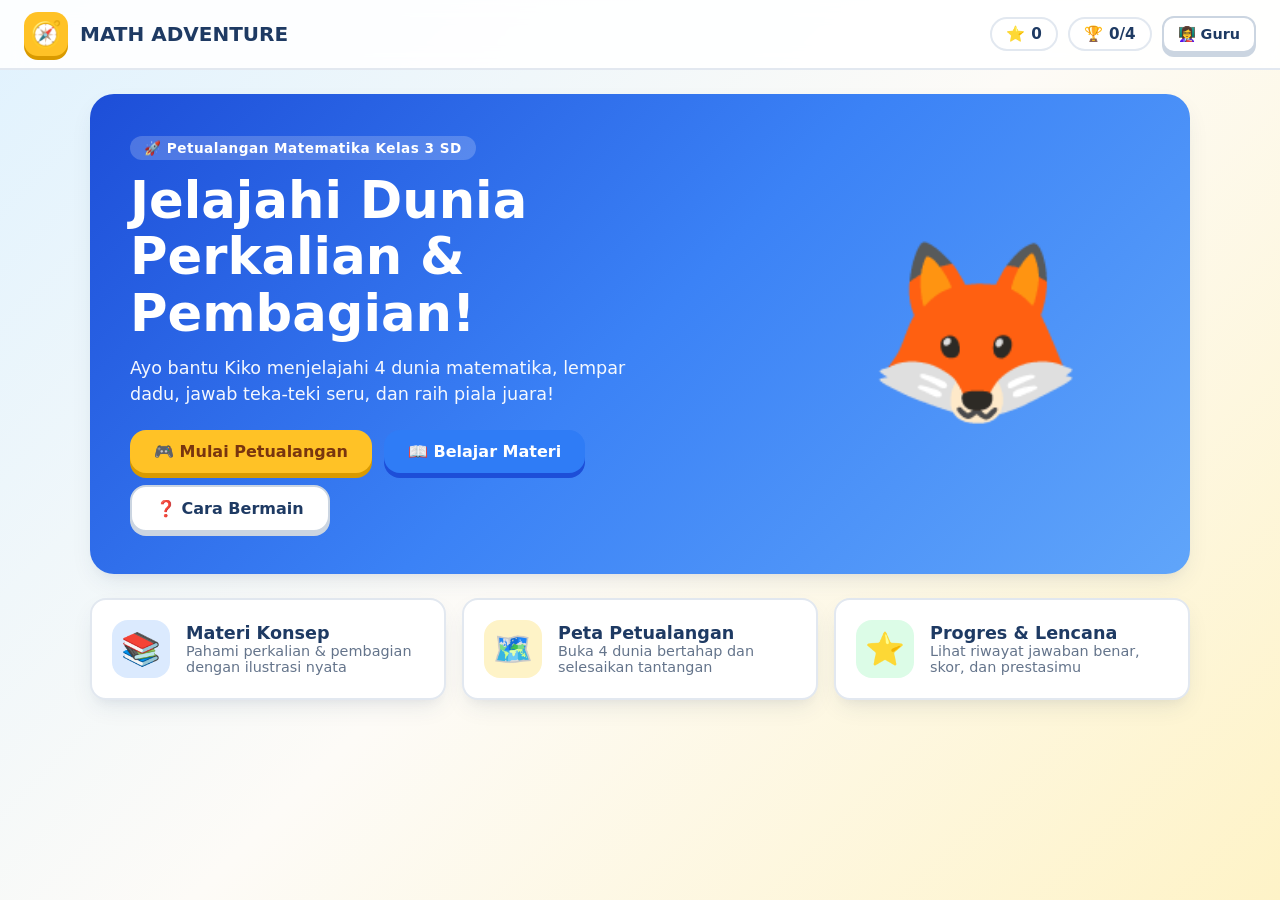
<file: public/assets/aistudio/ai_studio_code_fa7a75df.html>
<!DOCTYPE html>
<html lang="id">
<head>
<meta charset="UTF-8">
<meta name="viewport" content="width=device-width, initial-scale=1.0">
<title>Math Adventure — Petualangan Matematika Kelas 3 SD</title>
<style>
:root {
  --navy: #1e3a63;
  --blue: #2f7cf6;
  --sky: #e9f4ff;
  --yellow: #ffc226;
  --yellow-dark: #d99a00;
  --green: #2ecc71;
  --green-dark: #27ae60;
  --coral: #ff6b6b;
  --purple: #8e44ad;
  --bg-gradient: linear-gradient(135deg, #e0f2fe 0%, #fdfbf7 50%, #fef3c7 100%);
  --card-bg: #ffffff;
  --ink: #1f2937;
  --muted: #64748b;
  --radius-lg: 24px;
  --radius-md: 16px;
  --shadow: 0 10px 25px -5px rgba(30, 58, 99, 0.1), 0 8px 10px -6px rgba(30, 58, 99, 0.05);
  --shadow-press: 0 4px 0 rgba(0,0,0,0.18);
}

* { box-sizing: border-box; margin: 0; padding: 0; }
body {
  font-family: 'Nunito', 'Segoe UI', system-ui, -apple-system, sans-serif;
  background: var(--bg-gradient);
  color: var(--ink);
  min-height: 100vh;
  display: flex;
  flex-direction: column;
}

button { font: inherit; cursor: pointer; border: none; }
button:active { transform: translateY(2px); }

/* TOPBAR */
.topbar {
  display: flex;
  align-items: center;
  justify-content: space-between;
  padding: 12px 24px;
  background: rgba(255, 255, 255, 0.9);
  backdrop-filter: blur(10px);
  position: sticky;
  top: 0;
  z-index: 100;
  border-bottom: 2px solid #e2e8f0;
}
.brand {
  display: flex;
  align-items: center;
  gap: 12px;
  font-size: 1.25rem;
  font-weight: 900;
  color: var(--navy);
}
.brand-icon {
  background: var(--yellow);
  width: 44px;
  height: 44px;
  border-radius: 14px;
  display: grid;
  place-items: center;
  font-size: 1.6rem;
  box-shadow: 0 4px 0 var(--yellow-dark);
}
.top-stats {
  display: flex;
  align-items: center;
  gap: 10px;
}
.stat-chip {
  background: #ffffff;
  border: 2px solid #e2e8f0;
  border-radius: 999px;
  padding: 6px 14px;
  font-weight: 800;
  color: var(--navy);
  display: flex;
  align-items: center;
  gap: 6px;
  font-size: 0.95rem;
}

/* CONTAINER & VIEWS */
main {
  flex: 1;
  max-width: 1140px;
  width: 100%;
  margin: 0 auto;
  padding: 24px 20px 48px;
}
.view { display: none; animation: fadeIn 0.25s ease-out; }
.view.active { display: block; }
@keyframes fadeIn { from { opacity: 0; transform: translateY(6px); } to { opacity: 1; transform: none; } }

/* BUTTONS */
.btn {
  display: inline-flex;
  align-items: center;
  justify-content: center;
  gap: 8px;
  padding: 12px 24px;
  border-radius: var(--radius-md);
  font-weight: 800;
  transition: all 0.15s ease;
  box-shadow: var(--shadow-press);
  text-decoration: none;
}
.btn-yellow { background: var(--yellow); color: #78350f; box-shadow: 0 5px 0 var(--yellow-dark); }
.btn-yellow:hover { filter: brightness(1.05); }
.btn-blue { background: var(--blue); color: white; box-shadow: 0 5px 0 #1d4ed8; }
.btn-blue:hover { filter: brightness(1.08); }
.btn-green { background: var(--green); color: white; box-shadow: 0 5px 0 var(--green-dark); }
.btn-coral { background: var(--coral); color: white; box-shadow: 0 5px 0 #e04848; }
.btn-outline { background: white; border: 2px solid #cbd5e1; color: var(--navy); box-shadow: 0 4px 0 #cbd5e1; }
.btn-sm { padding: 8px 14px; font-size: 0.9rem; border-radius: 12px; }
.btn-back { background: transparent; color: var(--blue); font-weight: 800; padding: 6px 0; margin-bottom: 14px; box-shadow: none; }

/* HERO SECTION */
.hero-card {
  background: linear-gradient(135deg, #1d4ed8 0%, #3b82f6 50%, #60a5fa 100%);
  color: white;
  border-radius: var(--radius-lg);
  padding: 42px 40px;
  display: grid;
  grid-template-columns: 1.3fr 0.7fr;
  align-items: center;
  gap: 24px;
  box-shadow: var(--shadow);
  position: relative;
  overflow: hidden;
}
.hero-badge {
  display: inline-block;
  background: rgba(255,255,255,0.2);
  padding: 4px 14px;
  border-radius: 999px;
  font-size: 0.85rem;
  font-weight: 800;
  margin-bottom: 12px;
  letter-spacing: 0.5px;
}
.hero-card h1 { font-size: clamp(2rem, 4vw, 3.2rem); line-height: 1.1; margin-bottom: 14px; }
.hero-card p { font-size: 1.1rem; line-height: 1.5; opacity: 0.95; margin-bottom: 22px; max-width: 500px; }
.hero-actions { display: flex; flex-wrap: wrap; gap: 12px; }
.hero-mascot { font-size: clamp(7rem, 14vw, 11rem); text-align: center; animation: float 3s ease-in-out infinite; }
@keyframes float { 0%, 100% { transform: translateY(0); } 50% { transform: translateY(-10px); } }

/* QUICK NAV / MENU CARDS */
.menu-grid {
  display: grid;
  grid-template-columns: repeat(auto-fit, minmax(240px, 1fr));
  gap: 16px;
  margin-top: 24px;
}
.menu-card {
  background: white;
  border: 2px solid #e2e8f0;
  border-radius: var(--radius-md);
  padding: 20px;
  display: flex;
  align-items: center;
  gap: 16px;
  cursor: pointer;
  transition: transform 0.15s, border-color 0.15s;
  box-shadow: var(--shadow);
}
.menu-card:hover { transform: translateY(-3px); border-color: var(--blue); }
.menu-icon {
  width: 58px;
  height: 58px;
  border-radius: 16px;
  display: grid;
  place-items: center;
  font-size: 2rem;
  flex-shrink: 0;
}

/* WORLDS SELECTOR */
.world-grid {
  display: grid;
  grid-template-columns: repeat(auto-fit, minmax(260px, 1fr));
  gap: 20px;
  margin-top: 20px;
}
.world-card {
  background: white;
  border-radius: var(--radius-lg);
  border: 3px solid #e2e8f0;
  padding: 22px;
  position: relative;
  display: flex;
  flex-direction: column;
  justify-content: space-between;
  box-shadow: var(--shadow);
  transition: all 0.2s;
}
.world-card.locked { opacity: 0.65; filter: grayscale(0.5); }
.world-card:not(.locked):hover { transform: translateY(-4px); border-color: var(--blue); }
.world-header { display: flex; gap: 14px; align-items: center; margin-bottom: 12px; }
.world-art {
  width: 72px;
  height: 72px;
  border-radius: 18px;
  display: grid;
  place-items: center;
  font-size: 2.8rem;
}
.world-tag {
  display: inline-block;
  font-size: 0.75rem;
  font-weight: 800;
  padding: 3px 10px;
  border-radius: 999px;
  background: #f1f5f9;
  color: var(--muted);
  margin-bottom: 4px;
}

/* GAME BOARD LAYOUT */
.game-container {
  display: grid;
  grid-template-columns: 1.6fr 0.85fr;
  gap: 24px;
  align-items: start;
}
.board-wrapper {
  background: #ffffff;
  border-radius: var(--radius-lg);
  padding: 16px;
  border: 4px solid #cbd5e1;
  box-shadow: var(--shadow);
}
.board-grid {
  display: grid;
  grid-template-columns: repeat(5, 1fr);
  gap: 8px;
}
.board-tile {
  aspect-ratio: 1;
  background: #f8fafc;
  border: 2px solid #e2e8f0;
  border-radius: 16px;
  display: flex;
  flex-direction: column;
  align-items: center;
  justify-content: center;
  position: relative;
  font-weight: 900;
  font-size: 0.85rem;
  color: var(--navy);
  transition: all 0.2s;
}
.board-tile .tile-icon { font-size: 1.6rem; margin-bottom: 2px; }
.board-tile.start-tile { background: #dcfce7; border-color: #86efac; color: #166534; }
.board-tile.finish-tile { background: #fef08a; border-color: #fde047; color: #854d0e; }
.board-tile.challenge-tile { background: #eff6ff; border-color: #bfdbfe; color: #1e40af; }
.board-tile.star-tile { background: #fff7ed; border-color: #fed7aa; color: #9a3412; }
.board-tile.mystery-tile { background: #faf5ff; border-color: #e9d5ff; color: #6b21a8; }

.player-pion {
  position: absolute;
  font-size: 2rem;
  filter: drop-shadow(0 4px 6px rgba(0,0,0,0.3));
  transition: all 0.3s cubic-bezier(0.34, 1.56, 0.64, 1);
  animation: bouncePion 1s infinite alternate;
  z-index: 10;
}
@keyframes bouncePion { from { transform: translateY(0); } to { transform: translateY(-4px); } }

/* SIDE PANEL (DICE & MISSION) */
.side-panel { display: flex; flex-direction: column; gap: 16px; }
.card-panel {
  background: white;
  border-radius: var(--radius-lg);
  padding: 20px;
  border: 2px solid #e2e8f0;
  box-shadow: var(--shadow);
}
.dice-box {
  background: #f8fafc;
  border: 3px dashed #cbd5e1;
  border-radius: var(--radius-md);
  padding: 18px;
  text-align: center;
  margin: 12px 0;
}
.dice-display {
  font-size: 4.5rem;
  line-height: 1;
  display: inline-block;
  transition: transform 0.4s ease;
}
.dice-rolling { animation: rollAnim 0.4s infinite; }
@keyframes rollAnim { 0% { transform: rotate(0deg) scale(0.9); } 50% { transform: rotate(180deg) scale(1.15); } 100% { transform: rotate(360deg) scale(0.9); } }

.progress-bar-bg {
  background: #e2e8f0;
  height: 12px;
  border-radius: 999px;
  overflow: hidden;
  margin: 8px 0;
}
.progress-bar-fill {
  background: linear-gradient(90deg, #22c55e, #16a34a);
  height: 100%;
  width: 0%;
  transition: width 0.3s ease;
}

/* LESSON SECTION */
.lesson-tabs { display: flex; gap: 8px; margin-bottom: 20px; flex-wrap: wrap; }
.lesson-content {
  background: white;
  border-radius: var(--radius-lg);
  padding: 28px;
  border: 2px solid #e2e8f0;
  box-shadow: var(--shadow);
}
.concept-demo {
  background: #f0fdf4;
  border: 2px dashed #86efac;
  border-radius: var(--radius-md);
  padding: 20px;
  margin: 18px 0;
  text-align: center;
}
.demo-group {
  display: inline-flex;
  gap: 6px;
  background: white;
  border: 2px solid #cbd5e1;
  border-radius: 14px;
  padding: 10px 14px;
  margin: 6px;
  font-size: 1.8rem;
}

/* BADGES & PROGRESS VIEW */
.badges-grid {
  display: grid;
  grid-template-columns: repeat(auto-fit, minmax(140px, 1fr));
  gap: 14px;
  margin-top: 14px;
}
.badge-card {
  background: white;
  border: 2px solid #e2e8f0;
  border-radius: var(--radius-md);
  padding: 14px;
  text-align: center;
  transition: all 0.2s;
}
.badge-card.unlocked { border-color: var(--yellow); background: #fffdf5; }
.badge-card.locked { opacity: 0.45; filter: grayscale(1); }
.badge-icon { font-size: 2.6rem; margin-bottom: 4px; }

/* MODALS */
.modal-overlay {
  position: fixed;
  inset: 0;
  background: rgba(15, 23, 42, 0.65);
  backdrop-filter: blur(4px);
  display: none;
  place-items: center;
  padding: 18px;
  z-index: 200;
}
.modal-overlay.active { display: grid; }
.modal-box {
  background: white;
  border-radius: var(--radius-lg);
  max-width: 520px;
  width: 100%;
  padding: 28px;
  box-shadow: 0 20px 40px rgba(0,0,0,0.25);
  animation: popUp 0.25s cubic-bezier(0.18, 0.89, 0.32, 1.28);
}
@keyframes popUp { from { opacity: 0; transform: scale(0.9); } to { opacity: 1; transform: scale(1); } }
.question-art {
  font-size: 2.2rem;
  text-align: center;
  background: #f1f5f9;
  border-radius: 14px;
  padding: 12px;
  margin: 12px 0;
}
.options-grid {
  display: grid;
  grid-template-columns: 1fr 1fr;
  gap: 10px;
  margin: 16px 0;
}
.option-btn {
  background: #f8fafc;
  border: 2px solid #cbd5e1;
  border-radius: var(--radius-md);
  padding: 14px;
  font-weight: 800;
  font-size: 1.15rem;
  color: var(--navy);
  transition: all 0.15s;
}
.option-btn:hover { background: #eff6ff; border-color: var(--blue); }
.feedback-box {
  border-radius: var(--radius-md);
  padding: 14px;
  margin-top: 14px;
  font-weight: 700;
  line-height: 1.45;
  display: none;
}

/* TEACHER DASHBOARD */
.teacher-table {
  width: 100%;
  border-collapse: collapse;
  margin-top: 14px;
  font-size: 0.95rem;
}
.teacher-table th, .teacher-table td {
  padding: 12px 14px;
  border-bottom: 1px solid #e2e8f0;
  text-align: left;
}
.teacher-table th { background: #f8fafc; color: var(--muted); font-weight: 800; }

/* RESPONSIVE */
@media (max-width: 820px) {
  .hero-card { grid-template-columns: 1fr; text-align: center; padding: 30px 20px; }
  .hero-actions { justify-content: center; }
  .hero-card p { margin: 0 auto 20px; }
  .game-container { grid-template-columns: 1fr; }
  .board-tile { font-size: 0.72rem; }
  .board-tile .tile-icon { font-size: 1.3rem; }
  .player-pion { font-size: 1.6rem; }
}
</style>
</head>
<body>

<!-- TOPBAR -->
<header class="topbar">
  <div class="brand">
    <div class="brand-icon">🧭</div>
    <span>MATH ADVENTURE</span>
  </div>
  <div class="top-stats">
    <div class="stat-chip" title="Total Bintang">⭐ <span id="topStars">0</span></div>
    <div class="stat-chip" title="Dunia Ditaklukkan">🏆 <span id="topTrophy">0/4</span></div>
    <button class="btn btn-outline btn-sm" onclick="showView('teacher')" title="Dashboard Guru">👩‍🏫 Guru</button>
  </div>
</header>

<main>
  <!-- 1. HALAMAN BERANDA -->
  <section id="view-home" class="view active">
    <div class="hero-card">
      <div>
        <span class="hero-badge">🚀 Petualangan Matematika Kelas 3 SD</span>
        <h1>Jelajahi Dunia Perkalian & Pembagian!</h1>
        <p>Ayo bantu Kiko menjelajahi 4 dunia matematika, lempar dadu, jawab teka-teki seru, dan raih piala juara!</p>
        <div class="hero-actions">
          <button class="btn btn-yellow" onclick="showView('worlds')">🎮 Mulai Petualangan</button>
          <button class="btn btn-blue" onclick="showView('lessons')">📖 Belajar Materi</button>
          <button class="btn btn-outline" onclick="openHelpModal()">❓ Cara Bermain</button>
        </div>
      </div>
      <div class="hero-mascot">🦊</div>
    </div>

    <div class="menu-grid">
      <div class="menu-card" onclick="showView('lessons')">
        <div class="menu-icon" style="background:#dbeafe; color:#2563eb">📚</div>
        <div>
          <h3 style="color:var(--navy); font-size:1.1rem">Materi Konsep</h3>
          <p style="color:var(--muted); font-size:0.9rem">Pahami perkalian & pembagian dengan ilustrasi nyata</p>
        </div>
      </div>
      <div class="menu-card" onclick="showView('worlds')">
        <div class="menu-icon" style="background:#fef3c7; color:#d97706">🗺️</div>
        <div>
          <h3 style="color:var(--navy); font-size:1.1rem">Peta Petualangan</h3>
          <p style="color:var(--muted); font-size:0.9rem">Buka 4 dunia bertahap dan selesaikan tantangan</p>
        </div>
      </div>
      <div class="menu-card" onclick="showView('progress')">
        <div class="menu-icon" style="background:#dcfce7; color:#16a34a">⭐</div>
        <div>
          <h3 style="color:var(--navy); font-size:1.1rem">Progres & Lencana</h3>
          <p style="color:var(--muted); font-size:0.9rem">Lihat riwayat jawaban benar, skor, dan prestasimu</p>
        </div>
      </div>
    </div>
  </section>

  <!-- 2. HALAMAN MATERI PEMBELAJARAN -->
  <section id="view-lessons" class="view">
    <button class="btn-back" onclick="showView('home')">← Kembali ke Beranda</button>
    <h2 style="font-size:1.8rem; color:var(--navy); margin-bottom:6px">Konsep Matematika Kelas 3 SD</h2>
    <p style="color:var(--muted); margin-bottom:18px">Pelajari idenya terlebih dahulu agar petualanganmu semakin lancar!</p>

    <div class="lesson-tabs">
      <button class="btn btn-blue btn-sm lesson-tab-btn" onclick="switchLesson(1)">🍎 Perkalian (Penjumlahan Berulang)</button>
      <button class="btn btn-outline btn-sm lesson-tab-btn" onclick="switchLesson(2)">🍪 Pembagian (Pengurangan Berulang)</button>
      <button class="btn btn-outline btn-sm lesson-tab-btn" onclick="switchLesson(3)">💡 Tips & Trik Berhitung</button>
    </div>

    <div id="lesson-tab-1" class="lesson-content">
      <h3 style="color:var(--navy); font-size:1.3rem">Apa itu Perkalian?</h3>
      <p style="margin:10px 0; color:#475569; line-height:1.6">
        Perkalian adalah <strong>penjumlahan berulang</strong> dari bilangan yang sama.
      </p>
      
      <div class="concept-demo">
        <div style="font-weight:900; color:var(--navy); font-size:1.2rem; margin-bottom:10px">Contoh: 3 × 4 = ...</div>
        <div style="display:flex; justify-content:center; flex-wrap:wrap; gap:12px; align-items:center">
          <div class="demo-group">🍎🍎🍎🍎<br><small style="font-size:0.8rem; display:block">Keranjang 1 (4)</small></div>
          <span style="font-size:1.5rem; font-weight:900">+</span>
          <div class="demo-group">🍎🍎🍎🍎<br><small style="font-size:0.8rem; display:block">Keranjang 2 (4)</small></div>
          <span style="font-size:1.5rem; font-weight:900">+</span>
          <div class="demo-group">🍎🍎🍎🍎<br><small style="font-size:0.8rem; display:block">Keranjang 3 (4)</small></div>
          <span style="font-size:1.5rem; font-weight:900">=</span>
          <div style="font-size:1.8rem; font-weight:900; color:var(--blue); padding:10px">12 Apel</div>
        </div>
      </div>
      <p style="color:var(--muted); line-height:1.6">
        Artinya: Ada <strong>3 keranjang</strong>, masing-masing berisi <strong>4 apel</strong>.<br>
        Maka: <code>3 × 4 = 4 + 4 + 4 = 12</code>.
      </p>
      <button class="btn btn-yellow" style="margin-top:18px" onclick="showView('worlds')">Siap Berlatih di Game →</button>
    </div>

    <div id="lesson-tab-2" class="lesson-content" style="display:none">
      <h3 style="color:var(--navy); font-size:1.3rem">Apa itu Pembagian?</h3>
      <p style="margin:10px 0; color:#475569; line-height:1.6">
        Pembagian adalah <strong>membagi benda sama banyak</strong>, atau bisa juga dihitung sebagai <strong>pengurangan berulang sampai habis (0)</strong>.
      </p>
      
      <div class="concept-demo" style="background:#eff6ff; border-color:#93c5fd">
        <div style="font-weight:900; color:var(--navy); font-size:1.2rem; margin-bottom:10px">Contoh: 12 ÷ 3 = ...</div>
        <p style="margin-bottom:12px; color:#334155">Ada 12 kue dibagikan sama rata kepada 3 anak:</p>
        <div style="display:flex; justify-content:center; flex-wrap:wrap; gap:12px">
          <div class="demo-group" style="border-color:#3b82f6">🍪🍪🍪🍪<br><small style="font-size:0.8rem; display:block">Anak 1 dapat 4</small></div>
          <div class="demo-group" style="border-color:#3b82f6">🍪🍪🍪🍪<br><small style="font-size:0.8rem; display:block">Anak 2 dapat 4</small></div>
          <div class="demo-group" style="border-color:#3b82f6">🍪🍪🍪🍪<br><small style="font-size:0.8rem; display:block">Anak 3 dapat 4</small></div>
        </div>
      </div>
      <p style="color:var(--muted); line-height:1.6">
        Jika dengan pengurangan berulang:<br>
        <code>12 - 3 - 3 - 3 - 3 = 0</code> (Kita mengurangi dengan angka 3 sebanyak <strong>4 kali</strong>).<br>
        Jadi, <strong>12 ÷ 3 = 4</strong>.
      </p>
      <button class="btn btn-yellow" style="margin-top:18px" onclick="showView('worlds')">Coba Petualangan Pembagian →</button>
    </div>

    <div id="lesson-tab-3" class="lesson-content" style="display:none">
      <h3 style="color:var(--navy); font-size:1.3rem">Trik Menyenangkan Berhitung Cepat</h3>
      <ul style="margin:16px 20px; line-height:1.8; color:#334155">
        <li><strong>Perkalian 1:</strong> Angka berapa pun jika dikali 1 hasilnya tetap angka itu sendiri. (Contoh: <code>8 × 1 = 8</code>).</li>
        <li><strong>Perkalian 0:</strong> Semua angka jika dikali 0 hasilnya selalu 0! (Contoh: <code>9 × 0 = 0</code>).</li>
        <li><strong>Hubungan Perkalian & Pembagian:</strong> Keduanya saling berbalikan! Jika kamu tahu bahwa <code>4 × 5 = 20</code>, maka otomatis kamu tahu bahwa <code>20 ÷ 4 = 5</code> dan <code>20 ÷ 5 = 4</code>.</li>
      </ul>
    </div>
  </section>

  <!-- 3. HALAMAN PILIH DUNIA (LEVEL SELECTION & UNLOCK) -->
  <section id="view-worlds" class="view">
    <button class="btn-back" onclick="showView('home')">← Kembali ke Beranda</button>
    <h2 style="font-size:1.8rem; color:var(--navy); margin-bottom:6px">Pilih Dunia Petualangan</h2>
    <p style="color:var(--muted); margin-bottom:20px">Taklukkan setiap dunia secara berurutan untuk membuka dunia berikutnya!</p>

    <div class="world-grid">
      <!-- Dunia 1 -->
      <div class="world-card" id="world-card-1">
        <div>
          <div class="world-header">
            <div class="world-art" style="background:#dcfce7">🌳</div>
            <div>
              <span class="world-tag">Dunia 1</span>
              <h3 style="color:var(--navy)">Hutan Perkalian</h3>
            </div>
          </div>
          <p style="color:var(--muted); font-size:0.92rem; line-height:1.45; margin-bottom:16px">
            Latihan konsep perkalian dasar dan penjumlahan berulang bilangan 2 sampai 5.
          </p>
        </div>
        <button class="btn btn-blue" onclick="startWorld(1)">Jelajahi Dunia 🌳</button>
      </div>

      <!-- Dunia 2 -->
      <div class="world-card locked" id="world-card-2">
        <div>
          <div class="world-header">
            <div class="world-art" style="background:#fef3c7">🍬</div>
            <div>
              <span class="world-tag">Dunia 2 (Terkunci 🔒)</span>
              <h3 style="color:var(--navy)">Desa Pembagian</h3>
            </div>
          </div>
          <p style="color:var(--muted); font-size:0.92rem; line-height:1.45; margin-bottom:16px">
            Belajar membagi benda sama rata dan pengurangan berulang bilangan sederhana.
          </p>
        </div>
        <button class="btn btn-outline" id="world-btn-2" onclick="startWorld(2)" disabled>Selesaikan Dunia 1 Dulu</button>
      </div>

      <!-- Dunia 3 -->
      <div class="world-card locked" id="world-card-3">
        <div>
          <div class="world-header">
            <div class="world-art" style="background:#e0e7ff">🏝️</div>
            <div>
              <span class="world-tag">Dunia 3 (Terkunci 🔒)</span>
              <h3 style="color:var(--navy)">Pulau Tantangan</h3>
            </div>
          </div>
          <p style="color:var(--muted); font-size:0.92rem; line-height:1.45; margin-bottom:16px">
            Uji ketangkasan dengan campuran soal perkalian dan pembagian secara acak!
          </p>
        </div>
        <button class="btn btn-outline" id="world-btn-3" onclick="startWorld(3)" disabled>Selesaikan Dunia 2 Dulu</button>
      </div>

      <!-- Dunia 4 -->
      <div class="world-card locked" id="world-card-4">
        <div>
          <div class="world-header">
            <div class="world-art" style="background:#fae8ff">🏰</div>
            <div>
              <span class="world-tag">Dunia 4 (Terkunci 🔒)</span>
              <h3 style="color:var(--navy)">Kastel Matematika</h3>
            </div>
          </div>
          <p style="color:var(--muted); font-size:0.92rem; line-height:1.45; margin-bottom:16px">
            Selesaikan soal cerita matematika dalam kehidupan sehari-hari untuk merebut piala agung!
          </p>
        </div>
        <button class="btn btn-outline" id="world-btn-4" onclick="startWorld(4)" disabled>Selesaikan Dunia 3 Dulu</button>
      </div>
    </div>
  </section>

  <!-- 4. HALAMAN PAPAN PERMAINAN (BOARD GAME) -->
  <section id="view-game" class="view">
    <div style="display:flex; justify-content:space-between; align-items:center; margin-bottom:12px; flex-wrap:wrap; gap:10px">
      <button class="btn-back" onclick="confirmExitGame()" style="margin:0">← Ganti Dunia</button>
      <div style="display:flex; gap:8px">
        <span class="stat-chip" id="boardWorldName">🌳 Hutan Perkalian</span>
        <span class="stat-chip" style="background:#fef3c7">⭐ <b id="boardStars">0</b></span>
      </div>
    </div>

    <div class="game-container">
      <!-- Papan Permainan -->
      <div class="board-wrapper">
        <div class="board-grid" id="boardGrid">
          <!-- 25 Kotak di-generate via JavaScript -->
        </div>
      </div>

      <!-- Sisi Kontrol / Dadu -->
      <div class="side-panel">
        <div class="card-panel">
          <h3 style="color:var(--navy); font-size:1.15rem; margin-bottom:4px">🎲 Giliranmu Melangkah!</h3>
          <p style="color:var(--muted); font-size:0.85rem">Kocok dadu dan hadapi tantangan petak.</p>
          
          <div class="dice-box">
            <div id="diceFace" class="dice-display">🎲</div>
            <div id="diceMessage" style="color:var(--muted); font-size:0.85rem; font-weight:700; margin-top:6px">Tekan tombol untuk melempar dadu</div>
          </div>

          <button id="rollDiceBtn" class="btn btn-yellow" style="width:100%; font-size:1.05rem" onclick="handleRollDice()">🎲 Lempar Dadu</button>
        </div>

        <div class="card-panel">
          <div style="display:flex; justify-content:space-between; font-size:0.88rem; font-weight:800; color:var(--navy)">
            <span>Perjalanan Menuju Finish</span>
            <span id="boardProgressPct">0%</span>
          </div>
          <div class="progress-bar-bg">
            <div id="boardProgressBar" class="progress-bar-fill"></div>
          </div>
          <div style="display:flex; justify-content:space-between; font-size:0.8rem; color:var(--muted); margin-top:4px">
            <span>Petak: <b id="boardPlayerPos">0</b> / 24</span>
            <span>Tersisa: <b id="boardTilesLeft">24</b> kotak</span>
          </div>
        </div>

        <div class="card-panel" style="background:#f8fafc">
          <h4 style="font-size:0.9rem; color:var(--navy); margin-bottom:8px">ℹ️ Arti Simbol Petak:</h4>
          <div style="display:grid; grid-template-columns:1fr 1fr; gap:6px; font-size:0.8rem; color:var(--muted)">
            <div>❓ Soal Tantangan</div>
            <div>⭐ Bonus 2 Bintang</div>
            <div>🎁 Kotak Kejutan</div>
            <div>🏁 Garis Finish</div>
          </div>
        </div>
      </div>
    </div>
  </section>

  <!-- 5. HALAMAN PROGRES & PENGHARGAAN -->
  <section id="view-progress" class="view">
    <button class="btn-back" onclick="showView('home')">← Kembali ke Beranda</button>
    <h2 style="font-size:1.8rem; color:var(--navy); margin-bottom:6px">Pencapaian & Progres Belajar</h2>
    <p style="color:var(--muted); margin-bottom:20px">Pantau perkembangan belajarmu dan koleksi seluruh lencananya!</p>

    <div class="menu-grid" style="margin-top:0">
      <div class="menu-card">
        <div class="menu-icon" style="background:#fef3c7; color:#d97706">⭐</div>
        <div>
          <h4 style="color:var(--muted); font-size:0.85rem">Total Bintang</h4>
          <h2 id="summaryStars" style="color:var(--navy)">0</h2>
        </div>
      </div>
      <div class="menu-card">
        <div class="menu-icon" style="background:#dbeafe; color:#2563eb">🧩</div>
        <div>
          <h4 style="color:var(--muted); font-size:0.85rem">Soal Dijawab</h4>
          <h2 id="summaryAnswered" style="color:var(--navy)">0</h2>
        </div>
      </div>
      <div class="menu-card">
        <div class="menu-icon" style="background:#dcfce7; color:#16a34a">🎯</div>
        <div>
          <h4 style="color:var(--muted); font-size:0.85rem">Akurasi Jawaban</h4>
          <h2 id="summaryAccuracy" style="color:var(--navy)">0%</h2>
        </div>
      </div>
    </div>

    <div class="card-panel" style="margin-top:20px">
      <h3 style="color:var(--navy); font-size:1.2rem; margin-bottom:4px">🏅 Koleksi Lencana Pencapaian</h3>
      <p style="color:var(--muted); font-size:0.9rem">Buktikan kemampuanmu dan buka lencana bergengsi berikut:</p>
      
      <div class="badges-grid" id="badgesContainer">
        <!-- Rendered by JS -->
      </div>
    </div>
  </section>

  <!-- 6. DASHBOARD GURU -->
  <section id="view-teacher" class="view">
    <button class="btn-back" onclick="showView('home')">← Kembali ke Beranda</button>
    <div style="display:flex; justify-content:space-between; align-items:center; flex-wrap:wrap; gap:10px; margin-bottom:14px">
      <div>
        <h2 style="font-size:1.8rem; color:var(--navy)">👩‍🏫 Dashboard Guru & Evaluasi</h2>
        <p style="color:var(--muted)">Pantau ringkasan hasil belajar, materi yang perlu bimbingan, dan rekap nilai.</p>
      </div>
      <div style="display:flex; gap:8px">
        <button class="btn btn-outline btn-sm" onclick="exportDataCSV()">📥 Unduh Rekap (CSV)</button>
        <button class="btn btn-coral btn-sm" onclick="confirmResetAll()">⚠️ Reset Data</button>
      </div>
    </div>

    <div class="menu-grid" style="margin-top:0">
      <div class="menu-card">
        <div class="menu-icon" style="background:#e0f2fe; color:#0284c7">📊</div>
        <div>
          <h4 style="color:var(--muted); font-size:0.85rem">Tingkat Ketuntasan</h4>
          <h2 id="teacherCompletion" style="color:var(--navy)">0%</h2>
        </div>
      </div>
      <div class="menu-card">
        <div class="menu-icon" style="background:#fef2f2; color:#dc2626">⚠️</div>
        <div>
          <h4 style="color:var(--muted); font-size:0.85rem">Perlu Remedial / Bimbingan</h4>
          <h2 id="teacherWeakness" style="color:var(--navy); font-size:1.2rem">-</h2>
        </div>
      </div>
    </div>

    <div class="card-panel" style="margin-top:20px">
      <h3 style="color:var(--navy); font-size:1.2rem; margin-bottom:12px">📋 Rekapitulasi Pembelajaran per Dunia</h3>
      <div style="overflow-x:auto">
        <table class="teacher-table">
          <thead>
            <tr>
              <th>Dunia Petualangan</th>
              <th>Materi Pokok</th>
              <th>Status Dunia</th>
              <th>Soal Dijawab</th>
              <th>Benar</th>
              <th>Salah</th>
              <th>Ketuntasan</th>
            </tr>
          </thead>
          <tbody id="teacherTableBody">
            <!-- Rendered by JS -->
          </tbody>
        </table>
      </div>
    </div>
  </section>
</main>

<!-- MODAL TANTANGAN SOAL -->
<div class="modal-overlay" id="quizModal">
  <div class="modal-box">
    <div style="display:flex; justify-content:space-between; align-items:center">
      <span class="stat-chip" style="background:#eff6ff; color:#1d4ed8" id="quizTypeBadge">❓ Tantangan</span>
      <span style="font-size:0.85rem; font-weight:800; color:var(--muted)" id="quizWorldLabel">Hutan Perkalian</span>
    </div>
    
    <div class="question-art" id="quizArt">🍎🍎🍎</div>
    <h3 id="quizQuestionText" style="text-align:center; color:var(--navy); font-size:1.4rem; margin:10px 0">3 × 4 = ?</h3>
    
    <div class="options-grid" id="quizOptions">
      <!-- Options injected by JS -->
    </div>

    <div class="feedback-box" id="quizFeedback"></div>
    <button class="btn btn-blue" id="quizNextBtn" style="width:100%; margin-top:14px; display:none" onclick="closeQuizModal()">Lanjut Melangkah 🚀</button>
  </div>
</div>

<!-- MODAL SELESAI DUNIA / REWARD -->
<div class="modal-overlay" id="victoryModal">
  <div class="modal-box" style="text-align:center">
    <div style="font-size:5rem; margin-bottom:10px; animation:bouncePion 0.8s infinite alternate">🏆</div>
    <h2 style="color:var(--navy); font-size:1.8rem; margin-bottom:6px">Hore! Kamu Berhasil!</h2>
    <p id="victoryMessage" style="color:var(--muted); line-height:1.5; margin-bottom:18px">
      Selamat! Kamu berhasil menuntaskan dunia ini dan membuktikan kehebatan matematikamu.
    </p>
    <div style="background:#fef9c3; border:2px dashed #facc15; border-radius:var(--radius-md); padding:12px; margin-bottom:20px; font-weight:800; color:#854d0e" id="victoryBonusText">
      +5 Bintang Juara Didapatkan! ⭐
    </div>
    <button class="btn btn-yellow" style="width:100%" onclick="finishWorldAndReturn()">Buka Dunia Berikutnya 🎉</button>
  </div>
</div>

<!-- MODAL CARA BERMAIN -->
<div class="modal-overlay" id="helpModal">
  <div class="modal-box">
    <div style="display:flex; justify-content:space-between; align-items:center; margin-bottom:14px">
      <h3 style="color:var(--navy); font-size:1.3rem">📖 Petunjuk Permainan</h3>
      <button onclick="closeHelpModal()" style="background:#f1f5f9; border-radius:50%; width:32px; height:32px; font-weight:800">✕</button>
    </div>
    <ul style="color:#475569; line-height:1.7; padding-left:20px; font-size:0.95rem">
      <li><strong>Pilih Dunia:</strong> Mulailah dari Dunia 1 (Hutan Perkalian). Dunia berikutnya akan terbuka setelah kamu berhasil menang.</li>
      <li><strong>Lempar Dadu:</strong> Tekan tombol lempar dadu untuk menggerakkan Kiko si Kancil di papan bernomor 0-24.</li>
      <li><strong>Tantangan Matematika:</strong> Ketika mendarat di petak soal, jawablah dengan teliti untuk memperoleh bintang.</li>
      <li><strong>Petak Spesial:</strong> Waspadai petak bintang bonus ⭐ dan kotak kejutan 🎁 yang bisa membantumu lebih cepat sampai ke finish!</li>
      <li><strong>Garis Finish:</strong> Capai petak ke-24 untuk menyelesaikan dunia dan merebut piala kejuaraan.</li>
    </ul>
    <button class="btn btn-blue" style="width:100%; margin-top:20px" onclick="closeHelpModal()">Saya Paham, Ayo Main!</button>
  </div>
</div>

<script>
/* ==============================================================
   SOUND SYNTHESIZER (WEB AUDIO API)
   Efek suara edukatif tanpa butuh download file mp3 eksternal
============================================================== */
const audioCtx = new (window.AudioContext || window.webkitAudioContext)();

function playSound(type) {
  try {
    if (audioCtx.state === 'suspended') { audioCtx.resume(); }
    const osc = audioCtx.createOscillator();
    const gain = audioCtx.createGain();
    osc.connect(gain);
    gain.connect(audioCtx.destination);
    const now = audioCtx.currentTime;

    if (type === 'dice') {
      osc.type = 'triangle';
      osc.frequency.setValueAtTime(220, now);
      osc.frequency.exponentialRampToValueAtTime(440, now + 0.15);
      gain.gain.setValueAtTime(0.2, now);
      gain.gain.linearRampToValueAtTime(0.01, now + 0.15);
      osc.start(now); osc.stop(now + 0.15);
    } else if (type === 'step') {
      osc.type = 'sine';
      osc.frequency.setValueAtTime(500, now);
      gain.gain.setValueAtTime(0.15, now);
      gain.gain.linearRampToValueAtTime(0.01, now + 0.08);
      osc.start(now); osc.stop(now + 0.08);
    } else if (type === 'correct') {
      osc.type = 'sine';
      osc.frequency.setValueAtTime(523.25, now); // C5
      osc.frequency.setValueAtTime(659.25, now + 0.1); // E5
      osc.frequency.setValueAtTime(783.99, now + 0.2); // G5
      gain.gain.setValueAtTime(0.25, now);
      gain.gain.linearRampToValueAtTime(0.01, now + 0.35);
      osc.start(now); osc.stop(now + 0.35);
    } else if (type === 'wrong') {
      osc.type = 'sawtooth';
      osc.frequency.setValueAtTime(250, now);
      osc.frequency.setValueAtTime(190, now + 0.15);
      gain.gain.setValueAtTime(0.2, now);
      gain.gain.linearRampToValueAtTime(0.01, now + 0.3);
      osc.start(now); osc.stop(now + 0.3);
    } else if (type === 'victory') {
      [523.25, 659.25, 783.99, 1046.50].forEach((freq, idx) => {
        const o = audioCtx.createOscillator();
        const g = audioCtx.createGain();
        o.connect(g); g.connect(audioCtx.destination);
        o.frequency.value = freq;
        g.gain.setValueAtTime(0.2, now + idx * 0.12);
        g.gain.linearRampToValueAtTime(0.01, now + idx * 0.12 + 0.25);
        o.start(now + idx * 0.12); o.stop(now + idx * 0.12 + 0.25);
      });
    }
  } catch(e) { console.log('Audio disabled/not ready yet'); }
}

/* ==============================================================
   STATE MANAGEMENT & STORAGE
============================================================== */
const DEFAULT_STATE = {
  stars: 0,
  unlockedWorld: 1, // 1 to 4
  completedWorlds: [],
  totalAnswers: 0,
  totalCorrect: 0,
  worldStats: {
    1: { name: 'Hutan Perkalian', answered: 0, correct: 0, wrong: 0 },
    2: { name: 'Desa Pembagian', answered: 0, correct: 0, wrong: 0 },
    3: { name: 'Pulau Tantangan', answered: 0, correct: 0, wrong: 0 },
    4: { name: 'Kastel Matematika', answered: 0, correct: 0, wrong: 0 }
  },
  badges: {
    first_step: false,   // Selesaikan 1 soal
    math_explorer: false,// Buka Dunia 2
    perkalian_hero: false,// Selesaikan Dunia 1
    division_hero: false, // Selesaikan Dunia 2
    star_collector: false,// Raih 25 bintang
    math_king: false      // Selesaikan Dunia 4
  }
};

let appState = loadState();

function loadState() {
  const data = localStorage.getItem('MATH_ADVENTURE_V2');
  if (!data) return JSON.parse(JSON.stringify(DEFAULT_STATE));
  try { return { ...DEFAULT_STATE, ...JSON.parse(data) }; } 
  catch(e) { return JSON.parse(JSON.stringify(DEFAULT_STATE)); }
}

function saveState() {
  localStorage.setItem('MATH_ADVENTURE_V2', JSON.stringify(appState));
  updateGlobalUI();
}

function updateGlobalUI() {
  document.getElementById('topStars').textContent = appState.stars;
  document.getElementById('topTrophy').textContent = `${appState.completedWorlds.length}/4`;
  updateWorldCards();
}

/* ==============================================================
   ROUTING & TABS
============================================================== */
function showView(viewId) {
  document.querySelectorAll('.view').forEach(el => el.classList.remove('active'));
  const target = document.getElementById(`view-${viewId}`);
  if (target) {
    target.classList.add('active');
    window.scrollTo({ top: 0, behavior: 'smooth' });
  }
  if (viewId === 'progress') renderProgressView();
  if (viewId === 'teacher') renderTeacherDashboard();
  if (viewId === 'worlds') updateWorldCards();
}

function switchLesson(tabNum) {
  document.querySelectorAll('.lesson-tab-btn').forEach((b, idx) => {
    b.className = (idx + 1 === tabNum) ? 'btn btn-blue btn-sm lesson-tab-btn' : 'btn btn-outline btn-sm lesson-tab-btn';
  });
  document.querySelectorAll('.lesson-content').forEach(c => c.style.display = 'none');
  document.getElementById(`lesson-tab-${tabNum}`).style.display = 'block';
}

function openHelpModal() { document.getElementById('helpModal').classList.add('active'); }
function closeHelpModal() { document.getElementById('helpModal').classList.remove('active'); }

/* ==============================================================
   WORLD SELECTION LOGIC
============================================================== */
const WORLD_INFO = {
  1: { name: 'Hutan Perkalian', icon: '🌳', topic: 'Perkalian 2-5' },
  2: { name: 'Desa Pembagian', icon: '🍬', topic: 'Pembagian 2-5' },
  3: { name: 'Pulau Tantangan', icon: '🏝️', topic: 'Campuran Perkalian & Pembagian' },
  4: { name: 'Kastel Matematika', icon: '🏰', topic: 'Soal Cerita Kontekstual' }
};

function updateWorldCards() {
  for (let i = 1; i <= 4; i++) {
    const card = document.getElementById(`world-card-${i}`);
    const btn = document.getElementById(`world-btn-${i}`);
    const isUnlocked = i <= appState.unlockedWorld;

    if (card) {
      if (isUnlocked) {
        card.classList.remove('locked');
        if (btn) {
          btn.disabled = false;
          btn.className = 'btn btn-blue';
          btn.textContent = `Jelajahi Dunia ${WORLD_INFO[i].icon}`;
        }
      } else {
        card.classList.add('locked');
        if (btn) {
          btn.disabled = true;
          btn.className = 'btn btn-outline';
          btn.textContent = `Selesaikan Dunia ${i-1} Dulu 🔒`;
        }
      }
    }
  }
}

/* ==============================================================
   BOARD GAME ENGINE
============================================================== */
let currentGameWorld = 1;
let playerPosition = 0;
let isMoving = false;
let sessionStarsEarned = 0;

// Pola kotak di papan (25 petak: 0 - 24)
// Tipe: start, challenge, star, mystery, finish
const BOARD_TILES_META = [
  'start',     'challenge', 'challenge', 'star',      'challenge',
  'challenge', 'mystery',   'challenge', 'challenge', 'star',
  'challenge', 'challenge', 'mystery',   'challenge', 'star',
  'challenge', 'mystery',   'challenge', 'challenge', 'star',
  'challenge', 'challenge', 'mystery',   'challenge', 'finish'
];

function startWorld(worldId) {
  currentGameWorld = worldId;
  playerPosition = 0;
  isMoving = false;
  sessionStarsEarned = 0;

  document.getElementById('boardWorldName').textContent = `${WORLD_INFO[worldId].icon} ${WORLD_INFO[worldId].name}`;
  document.getElementById('boardStars').textContent = '0';
  document.getElementById('diceFace').textContent = '🎲';
  document.getElementById('diceMessage').textContent = 'Tekan tombol untuk melempar dadu';
  enableDice(true);

  renderBoardGrid();
  updateGameStatsUI();
  showView('game');
}

function renderBoardGrid() {
  const grid = document.getElementById('boardGrid');
  grid.innerHTML = '';

  for (let i = 0; i < 25; i++) {
    const row = Math.floor(i / 5);
    const colInRow = i % 5;
    // Zig-zag agar seperti papan ular tangga asli
    const col = (row % 2 === 0) ? colInRow : (4 - colInRow);

    const tile = document.createElement('div');
    tile.id = `tile-${i}`;
    tile.style.gridRow = row + 1;
    tile.style.gridColumn = col + 1;

    const tileType = BOARD_TILES_META[i];
    tile.className = `board-tile ${tileType}-tile`;

    let icon = '🌼';
    let label = `${i}`;

    if (tileType === 'start') { icon = '🚩'; label = 'START'; }
    else if (tileType === 'finish') { icon = '🏁'; label = 'FINISH'; }
    else if (tileType === 'star') { icon = '⭐'; }
    else if (tileType === 'mystery') { icon = '🎁'; }
    else if (tileType === 'challenge') { icon = '❓'; }

    tile.innerHTML = `<span class="tile-icon">${icon}</span><span>${label}</span>`;
    grid.appendChild(tile);
  }
  placePionOnTile(playerPosition);
}

function placePionOnTile(index) {
  document.querySelectorAll('.player-pion').forEach(el => el.remove());
  const tile = document.getElementById(`tile-${index}`);
  if (tile) {
    const pion = document.createElement('span');
    pion.className = 'player-pion';
    pion.textContent = '🦊';
    tile.appendChild(pion);
  }
}

function updateGameStatsUI() {
  document.getElementById('boardPlayerPos').textContent = playerPosition;
  document.getElementById('boardTilesLeft').textContent = (24 - playerPosition);
  document.getElementById('boardStars').textContent = sessionStarsEarned;

  const pct = Math.round((playerPosition / 24) * 100);
  document.getElementById('boardProgressPct').textContent = `${pct}%`;
  document.getElementById('boardProgressBar').style.width = `${pct}%`;
}

function enableDice(status) {
  const btn = document.getElementById('rollDiceBtn');
  btn.disabled = !status;
  btn.style.opacity = status ? '1' : '0.5';
}

function handleRollDice() {
  if (isMoving || playerPosition >= 24) return;
  enableDice(false);

  playSound('dice');
  const diceEl = document.getElementById('diceFace');
  diceEl.classList.add('dice-rolling');
  document.getElementById('diceMessage').textContent = 'Mengocok dadu...';

  setTimeout(() => {
    diceEl.classList.remove('dice-rolling');
    const roll = Math.floor(Math.random() * 6) + 1;
    const diceIcons = ['', '⚀', '⚁', '⚂', '⚃', '⚄', '⚅'];
    diceEl.textContent = diceIcons[roll];

    document.getElementById('diceMessage').textContent = `Kamu melangkah ${roll} petak!`;
    movePlayerStepByStep(roll);
  }, 500);
}

// Gerakan animasi langkah demi langkah
function movePlayerStepByStep(steps) {
  isMoving = true;
  let remaining = steps;

  function step() {
    if (remaining > 0 && playerPosition < 24) {
      playerPosition++;
      remaining--;
      placePionOnTile(playerPosition);
      updateGameStatsUI();
      playSound('step');
      setTimeout(step, 280);
    } else {
      isMoving = false;
      evaluateLandingTile();
    }
  }
  step();
}

function evaluateLandingTile() {
  if (playerPosition >= 24) {
    setTimeout(triggerVictory, 400);
    return;
  }

  const type = BOARD_TILES_META[playerPosition];

  if (type === 'challenge') {
    document.getElementById('diceMessage').textContent = 'Kotak Tantangan! Jawab soal untuk melanjutkan.';
    setTimeout(openQuizModal, 450);
  } else if (type === 'star') {
    playSound('correct');
    sessionStarsEarned += 2;
    appState.stars += 2;
    saveState();
    updateGameStatsUI();
    document.getElementById('diceMessage').textContent = 'Hore! Petak Bintang: Kamu dapat +2 Bintang langsung! ⭐';
    enableDice(true);
  } else if (type === 'mystery') {
    // Kotak Kejutan: bisa melangkah maju lagi atau dapat bintang
    playSound('correct');
    const isForward = Math.random() < 0.5;
    if (isForward && playerPosition < 22) {
      playerPosition += 2;
      placePionOnTile(playerPosition);
      updateGameStatsUI();
      document.getElementById('diceMessage').textContent = '🎁 Kotak Kejutan: Angin kencang membantumu maju +2 petak!';
    } else {
      sessionStarsEarned += 3;
      appState.stars += 3;
      saveState();
      updateGameStatsUI();
      document.getElementById('diceMessage').textContent = '🎁 Kotak Kejutan: Peti harta karun berisi +3 Bintang! ⭐';
    }
    enableDice(true);
  } else {
    enableDice(true);
  }
}

function confirmExitGame() {
  if (confirm("Ingin kembali ke pilihan dunia? Progres sesi permainan ini akan ditutup.")) {
    showView('worlds');
  }
}

/* ==============================================================
   GENERATOR SOAL MATEMATIKA KELAS 3 SD
============================================================== */
let currentQuestion = null;

function generateMathQuestion(worldId) {
  let qText = '', answer = 0, options = [], explain = '', art = '🍎';

  if (worldId === 1) { // Hutan Perkalian: Perkalian 2 - 5
    const a = Math.floor(Math.random() * 4) + 2; // 2..5
    const b = Math.floor(Math.random() * 5) + 2; // 2..6
    answer = a * b;
    qText = `Berapa hasil dari ${a} × ${b} ?`;
    explain = `${a} × ${b} artinya ${b} dijumlahkan sebanyak ${a} kali (${new Array(a).fill(b).join(' + ')} = ${answer}).`;
    art = '🍎'.repeat(Math.min(a * b, 12));

  } else if (worldId === 2) { // Desa Pembagian: Pembagian 2 - 5
    const divisor = Math.floor(Math.random() * 4) + 2; // 2..5
    answer = Math.floor(Math.random() * 5) + 2;        // 2..6
    const total = divisor * answer;
    qText = `Berapa hasil dari ${total} ÷ ${divisor} ?`;
    explain = `${total} dibagi menjadi ${divisor} kelompok sama rata. Tiap kelompok berisi ${answer}.`;
    art = '🍪'.repeat(Math.min(total, 12));

  } else if (worldId === 3) { // Pulau Tantangan: Campuran
    const isMult = Math.random() > 0.5;
    if (isMult) {
      const a = Math.floor(Math.random() * 5) + 3;
      const b = Math.floor(Math.random() * 5) + 2;
      answer = a * b;
      qText = `Hitunglah: ${a} × ${b} = ...`;
      explain = `Penjumlahan berulang: ${new Array(a).fill(b).join(' + ')} = ${answer}.`;
      art = '⭐'.repeat(Math.min(a, 6));
    } else {
      const b = Math.floor(Math.random() * 4) + 2;
      answer = Math.floor(Math.random() * 6) + 2;
      const total = b * answer;
      qText = `Hitunglah: ${total} ÷ ${b} = ...`;
      explain = `Pengurangan berulang: ${total} dikurangi ${b} berulang kali sampai habis adalah sebanyak ${answer} kali.`;
      art = '🍬'.repeat(Math.min(total, 12));
    }

  } else { // Kastel Matematika: Soal Cerita Nyata
    const storyPool = [
      {
        q: (a, b) => `Ibu membeli ${a} kotak pensil. Setiap kotak berisi ${b} pensil. Berapa seluruh pensil yang dibeli Ibu?`,
        fn: () => {
          const a = 3, b = 4;
          return { q: `Ibu membeli ${a} kotak pensil. Setiap kotak berisi ${b} pensil. Berapa jumlah semua pensil?`, ans: a * b, exp: `${a} kotak × ${b} pensil = ${a * b} pensil.`, art: '✏️✏️✏️' };
        }
      },
      {
        fn: () => {
          const total = 15, kids = 3;
          return { q: `Paman membawa ${total} buah jeruk untuk dibagikan sama banyak kepada ${kids} keponakannya. Berapa buah jeruk yang didapat setiap anak?`, ans: total / kids, exp: `${total} jeruk ÷ ${kids} anak = ${total / kids} jeruk per anak.`, art: '🍊🍊🍊' };
        }
      },
      {
        fn: () => {
          const row = 4, trees = 5;
          return { q: `Di kebun sekolah terdapat ${row} baris tanaman bunga. Setiap baris ditanami ${trees} pot bunga. Berapa total pot bunga di kebun?`, ans: row * trees, exp: `${row} baris × ${trees} pot = ${row * trees} pot bunga.`, art: '🌻🌻🌻' };
        }
      },
      {
        fn: () => {
          const total = 20, boxes = 4;
          return { q: `Dika memiliki ${total} butir kelereng yang ingin dimasukkan sama rata ke dalam ${boxes} kantong plastik. Berapa isi kelereng tiap kantong?`, ans: total / boxes, exp: `${total} kelereng ÷ ${boxes} kantong = ${total / boxes} kelereng.`, art: '⚪⚪⚪' };
        }
      }
    ];

    const pick = storyPool[Math.floor(Math.random() * storyPool.length)].fn();
    qText = pick.q;
    answer = pick.ans;
    explain = pick.exp;
    art = pick.art;
  }

  // Buat pilihan ganda (1 benar, 3 salah)
  const choices = new Set([answer]);
  while (choices.size < 4) {
    const offset = Math.floor(Math.random() * 9) - 4; // -4 to +4
    const fake = answer + offset;
    if (fake > 0 && fake !== answer) choices.add(fake);
  }
  options = Array.from(choices).sort(() => Math.random() - 0.5);

  return { qText, answer, options, explain, art };
}

function openQuizModal() {
  currentQuestion = generateMathQuestion(currentGameWorld);
  document.getElementById('quizArt').textContent = currentQuestion.art;
  document.getElementById('quizQuestionText').textContent = currentQuestion.qText;
  document.getElementById('quizWorldLabel').textContent = WORLD_INFO[currentGameWorld].name;
  
  const feedback = document.getElementById('quizFeedback');
  feedback.style.display = 'none';
  document.getElementById('quizNextBtn').style.display = 'none';

  const container = document.getElementById('quizOptions');
  container.innerHTML = '';

  currentQuestion.options.forEach(val => {
    const btn = document.createElement('button');
    btn.className = 'option-btn';
    btn.textContent = val;
    btn.onclick = () => submitQuizAnswer(val, btn);
    container.appendChild(btn);
  });

  document.getElementById('quizModal').classList.add('active');
}

function submitQuizAnswer(chosenValue, btnEl) {
  // Nonaktifkan semua pilihan
  document.querySelectorAll('.option-btn').forEach(b => b.disabled = true);
  
  const isCorrect = (chosenValue === currentQuestion.answer);
  const feedback = document.getElementById('quizFeedback');
  feedback.style.display = 'block';

  // Update Stats
  appState.totalAnswers++;
  appState.worldStats[currentGameWorld].answered++;

  if (isCorrect) {
    playSound('correct');
    appState.totalCorrect++;
    appState.stars++;
    sessionStarsEarned++;
    appState.worldStats[currentGameWorld].correct++;
    
    btnEl.style.background = '#dcfce7';
    btnEl.style.borderColor = '#22c55e';
    feedback.style.background = '#f0fdf4';
    feedback.style.color = '#15803d';
    feedback.innerHTML = `🎉 <strong>Hebat Sekali!</strong> Jawabanmu Benar (+1 Bintang ⭐).<br><small>${currentQuestion.explain}</small>`;
  } else {
    playSound('wrong');
    appState.worldStats[currentGameWorld].wrong++;
    
    btnEl.style.background = '#fee2e2';
    btnEl.style.borderColor = '#ef4444';
    feedback.style.background = '#fef2f2';
    feedback.style.color = '#b91c1c';
    feedback.innerHTML = `💡 <strong>Mari Belajar:</strong> Jawaban yang benar adalah <strong>${currentQuestion.answer}</strong>.<br><small>${currentQuestion.explain}</small>`;
  }

  checkBadges();
  saveState();
  updateGameStatsUI();
  document.getElementById('quizNextBtn').style.display = 'block';
}

function closeQuizModal() {
  document.getElementById('quizModal').classList.remove('active');
  enableDice(true);
  document.getElementById('diceMessage').textContent = 'Bagus! Ayo lempar dadu lagi untuk melanjutkan.';
}

/* ==============================================================
   VICTORY & LEVEL UNLOCK
============================================================== */
function triggerVictory() {
  playSound('victory');
  const bonus = 5;
  sessionStarsEarned += bonus;
  appState.stars += bonus;

  if (!appState.completedWorlds.includes(currentGameWorld)) {
    appState.completedWorlds.push(currentGameWorld);
  }

  // Buka dunia berikutnya
  if (appState.unlockedWorld === currentGameWorld && appState.unlockedWorld < 4) {
    appState.unlockedWorld++;
  }

  checkBadges();
  saveState();

  document.getElementById('victoryMessage').textContent = 
    `Selamat! Kamu berhasil menaklukkan ${WORLD_INFO[currentGameWorld].name} dan sampai di garis finish dengan hebat!`;
  document.getElementById('victoryBonusText').textContent = `Bonus Tamat: +${bonus} Bintang Kejuaraan! ⭐`;
  document.getElementById('victoryModal').classList.add('active');
}

function finishWorldAndReturn() {
  document.getElementById('victoryModal').classList.remove('active');
  showView('worlds');
}

/* ==============================================================
   BADGES & PROGRESS LOGIC
============================================================== */
const BADGE_DEFS = [
  { id: 'first_step', title: 'Langkah Pertama', desc: 'Menjawab 1 soal pertama', icon: '🌱' },
  { id: 'math_explorer', title: 'Penjelajah Cilik', desc: 'Membuka Dunia ke-2', icon: '🧭' },
  { id: 'perkalian_hero', title: 'Pahlawan Perkalian', desc: 'Tamatkan Hutan Perkalian', icon: '🌳' },
  { id: 'division_hero', title: 'Master Pembagian', desc: 'Tamatkan Desa Pembagian', icon: '🍬' },
  { id: 'star_collector', title: 'Kolektor Bintang', desc: 'Kumpulkan 25 Bintang', icon: '⭐' },
  { id: 'math_king', title: 'Raja Matematika', desc: 'Tamatkan Kastel Matematika', icon: '👑' }
];

function checkBadges() {
  if (appState.totalAnswers >= 1) appState.badges.first_step = true;
  if (appState.unlockedWorld >= 2) appState.badges.math_explorer = true;
  if (appState.completedWorlds.includes(1)) appState.badges.perkalian_hero = true;
  if (appState.completedWorlds.includes(2)) appState.badges.division_hero = true;
  if (appState.stars >= 25) appState.badges.star_collector = true;
  if (appState.completedWorlds.includes(4)) appState.badges.math_king = true;
}

function renderProgressView() {
  document.getElementById('summaryStars').textContent = appState.stars;
  document.getElementById('summaryAnswered').textContent = appState.totalAnswers;
  
  const acc = appState.totalAnswers > 0 ? Math.round((appState.totalCorrect / appState.totalAnswers) * 100) : 0;
  document.getElementById('summaryAccuracy').textContent = `${acc}%`;

  const container = document.getElementById('badgesContainer');
  container.innerHTML = '';

  BADGE_DEFS.forEach(b => {
    const isUnlocked = appState.badges[b.id];
    const card = document.createElement('div');
    card.className = `badge-card ${isUnlocked ? 'unlocked' : 'locked'}`;
    card.innerHTML = `
      <div class="badge-icon">${b.icon}</div>
      <h4 style="font-size:0.95rem; color:var(--navy); margin-bottom:2px">${b.title}</h4>
      <p style="font-size:0.75rem; color:var(--muted)">${b.desc}</p>
      <span style="font-size:0.75rem; font-weight:800; color:${isUnlocked ? '#16a34a' : '#94a3b8'}">
        ${isUnlocked ? '✓ Terbuka' : '🔒 Terkunci'}
      </span>
    `;
    container.appendChild(card);
  });
}

/* ==============================================================
   TEACHER DASHBOARD & DATA EXPORT
============================================================== */
function renderTeacherDashboard() {
  const compPct = Math.round((appState.completedWorlds.length / 4) * 100);
  document.getElementById('teacherCompletion').textContent = `${compPct}% (${appState.completedWorlds.length} dari 4 Dunia)`;

  // Analisis kelemahan materi
  let worstWorld = null;
  let highestWrong = -1;
  for (let i = 1; i <= 4; i++) {
    const s = appState.worldStats[i];
    if (s.wrong > highestWrong && s.wrong > 0) {
      highestWrong = s.wrong;
      worstWorld = s.name;
    }
  }
  document.getElementById('teacherWeakness').textContent = worstWorld ? `${worstWorld} (${highestWrong} salah)` : 'Belum Ada Kendala Signifikan 👍';

  const tbody = document.getElementById('teacherTableBody');
  tbody.innerHTML = '';

  for (let i = 1; i <= 4; i++) {
    const s = appState.worldStats[i];
    const isDone = appState.completedWorlds.includes(i);
    const acc = s.answered > 0 ? Math.round((s.correct / s.answered) * 100) + '%' : '-';

    const tr = document.createElement('tr');
    tr.innerHTML = `
      <td><strong>${WORLD_INFO[i].icon} ${s.name}</strong></td>
      <td>${WORLD_INFO[i].topic}</td>
      <td><span style="color:${isDone ? '#16a34a' : '#d97706'}; font-weight:800">${isDone ? '✓ Tuntas' : (i <= appState.unlockedWorld ? 'Sedang Dipelajari' : 'Terkunci')}</span></td>
      <td>${s.answered}</td>
      <td style="color:#16a34a; font-weight:800">${s.correct}</td>
      <td style="color:#dc2626; font-weight:800">${s.wrong}</td>
      <td><strong>${acc}</strong></td>
    `;
    tbody.appendChild(tr);
  }
}

function exportDataCSV() {
  let csv = 'Dunia,Materi Pokok,Status,Total Soal,Jawaban Benar,Jawaban Salah,Akurasi\n';
  for (let i = 1; i <= 4; i++) {
    const s = appState.worldStats[i];
    const isDone = appState.completedWorlds.includes(i) ? 'Tuntas' : 'Belum';
    const acc = s.answered > 0 ? Math.round((s.correct / s.answered) * 100) + '%' : '0%';
    csv += `"${s.name}","${WORLD_INFO[i].topic}","${isDone}",${s.answered},${s.correct},${s.wrong},"${acc}"\n`;
  }
  csv += `\nTotal Bintang,${appState.stars}\n`;
  csv += `Akurasi Keseluruhan,${appState.totalAnswers > 0 ? Math.round((appState.totalCorrect / appState.totalAnswers) * 100) + '%' : '0%'}\n`;

  const blob = new Blob([csv], { type: 'text/csv;charset=utf-8;' });
  const url = URL.createObjectURL(blob);
  const link = document.createElement('a');
  link.setAttribute('href', url);
  link.setAttribute('download', `Rekap_Math_Adventure_${new Date().toISOString().slice(0,10)}.csv`);
  document.body.appendChild(link);
  link.click();
  document.body.removeChild(link);
}

function confirmResetAll() {
  if (confirm("Apakah Bapak/Ibu Guru yakin ingin mereset seluruh progres dan data bintang siswa ke awal?")) {
    localStorage.removeItem('MATH_ADVENTURE_V2');
    appState = JSON.parse(JSON.stringify(DEFAULT_STATE));
    saveState();
    renderTeacherDashboard();
    alert("Data progres siswa berhasil di-reset.");
  }
}

// Inisialisasi awal saat halaman dimuat
updateGlobalUI();
</script>
</body>
</html>
</file>
